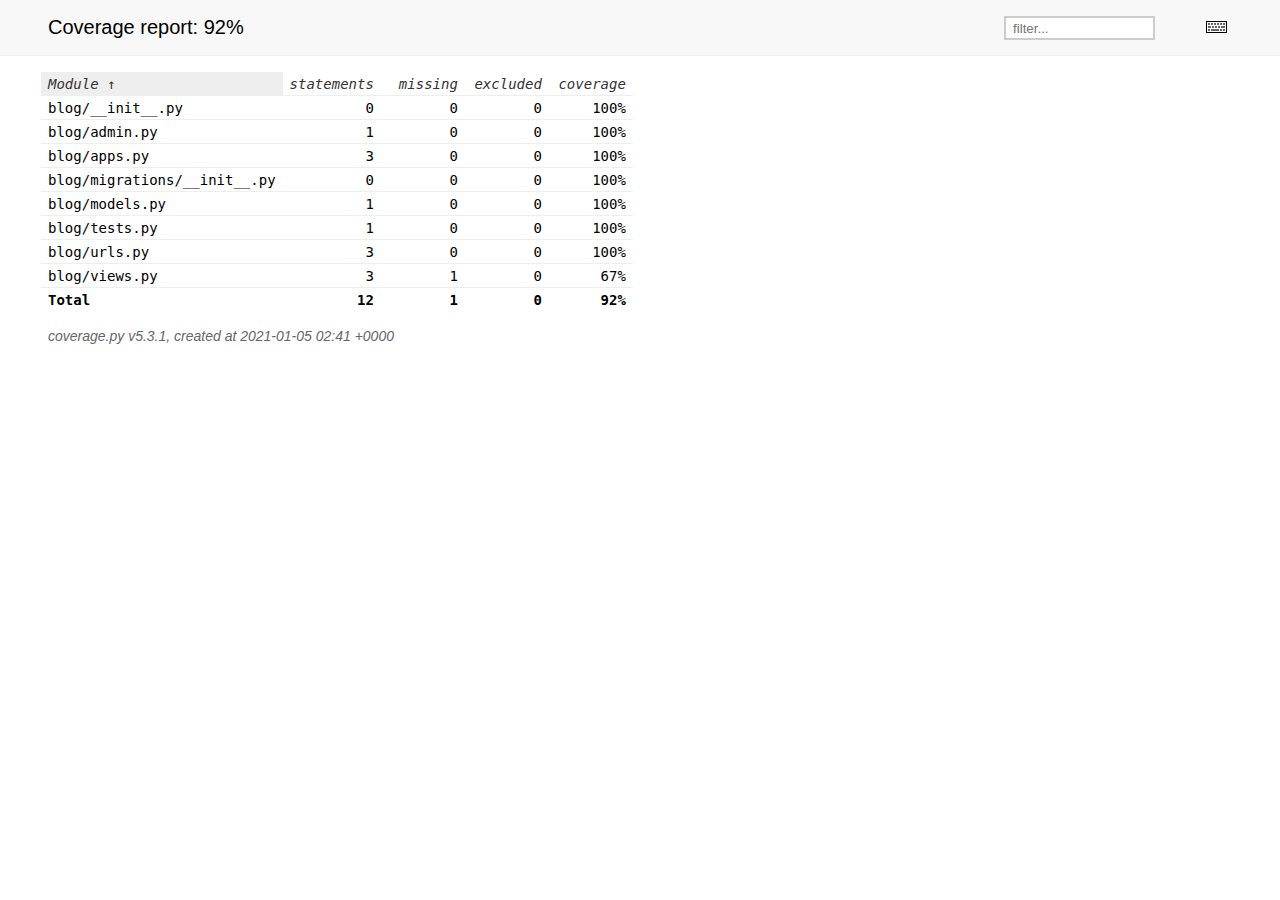
<file: htmlcov/index.html>
<!DOCTYPE html>
<html>
<head>
    <meta http-equiv="Content-Type" content="text/html; charset=utf-8">
    <title>Coverage report</title>
    <link rel="icon" sizes="32x32" href="favicon_32.png">
    <link rel="stylesheet" href="style.css" type="text/css">
    <script type="text/javascript" src="jquery.min.js"></script>
    <script type="text/javascript" src="jquery.ba-throttle-debounce.min.js"></script>
    <script type="text/javascript" src="jquery.tablesorter.min.js"></script>
    <script type="text/javascript" src="jquery.hotkeys.js"></script>
    <script type="text/javascript" src="coverage_html.js"></script>
    <script type="text/javascript">
        jQuery(document).ready(coverage.index_ready);
    </script>
</head>
<body class="indexfile">
<div id="header">
    <div class="content">
        <h1>Coverage report:
            <span class="pc_cov">92%</span>
        </h1>
        <img id="keyboard_icon" src="keybd_closed.png" alt="Show keyboard shortcuts" />
        <form id="filter_container">
            <input id="filter" type="text" value="" placeholder="filter..." />
        </form>
    </div>
</div>
<div class="help_panel">
    <img id="panel_icon" src="keybd_open.png" alt="Hide keyboard shortcuts" />
    <p class="legend">Hot-keys on this page</p>
    <div>
    <p class="keyhelp">
        <span class="key">n</span>
        <span class="key">s</span>
        <span class="key">m</span>
        <span class="key">x</span>
        <span class="key">c</span> &nbsp; change column sorting
    </p>
    </div>
</div>
<div id="index">
    <table class="index">
        <thead>
            <tr class="tablehead" title="Click to sort">
                <th class="name left headerSortDown shortkey_n">Module</th>
                <th class="shortkey_s">statements</th>
                <th class="shortkey_m">missing</th>
                <th class="shortkey_x">excluded</th>
                <th class="right shortkey_c">coverage</th>
            </tr>
        </thead>
        <tfoot>
            <tr class="total">
                <td class="name left">Total</td>
                <td>12</td>
                <td>1</td>
                <td>0</td>
                <td class="right" data-ratio="11 12">92%</td>
            </tr>
        </tfoot>
        <tbody>
            <tr class="file">
                <td class="name left"><a href="blog___init___py.html">blog/__init__.py</a></td>
                <td>0</td>
                <td>0</td>
                <td>0</td>
                <td class="right" data-ratio="0 0">100%</td>
            </tr>
            <tr class="file">
                <td class="name left"><a href="blog_admin_py.html">blog/admin.py</a></td>
                <td>1</td>
                <td>0</td>
                <td>0</td>
                <td class="right" data-ratio="1 1">100%</td>
            </tr>
            <tr class="file">
                <td class="name left"><a href="blog_apps_py.html">blog/apps.py</a></td>
                <td>3</td>
                <td>0</td>
                <td>0</td>
                <td class="right" data-ratio="3 3">100%</td>
            </tr>
            <tr class="file">
                <td class="name left"><a href="blog_migrations___init___py.html">blog/migrations/__init__.py</a></td>
                <td>0</td>
                <td>0</td>
                <td>0</td>
                <td class="right" data-ratio="0 0">100%</td>
            </tr>
            <tr class="file">
                <td class="name left"><a href="blog_models_py.html">blog/models.py</a></td>
                <td>1</td>
                <td>0</td>
                <td>0</td>
                <td class="right" data-ratio="1 1">100%</td>
            </tr>
            <tr class="file">
                <td class="name left"><a href="blog_tests_py.html">blog/tests.py</a></td>
                <td>1</td>
                <td>0</td>
                <td>0</td>
                <td class="right" data-ratio="1 1">100%</td>
            </tr>
            <tr class="file">
                <td class="name left"><a href="blog_urls_py.html">blog/urls.py</a></td>
                <td>3</td>
                <td>0</td>
                <td>0</td>
                <td class="right" data-ratio="3 3">100%</td>
            </tr>
            <tr class="file">
                <td class="name left"><a href="blog_views_py.html">blog/views.py</a></td>
                <td>3</td>
                <td>1</td>
                <td>0</td>
                <td class="right" data-ratio="2 3">67%</td>
            </tr>
        </tbody>
    </table>
    <p id="no_rows">
        No items found using the specified filter.
    </p>
</div>
<div id="footer">
    <div class="content">
        <p>
            <a class="nav" href="https://coverage.readthedocs.io">coverage.py v5.3.1</a>,
            created at 2021-01-05 02:41 +0000
        </p>
    </div>
</div>
</body>
</html>
</file>
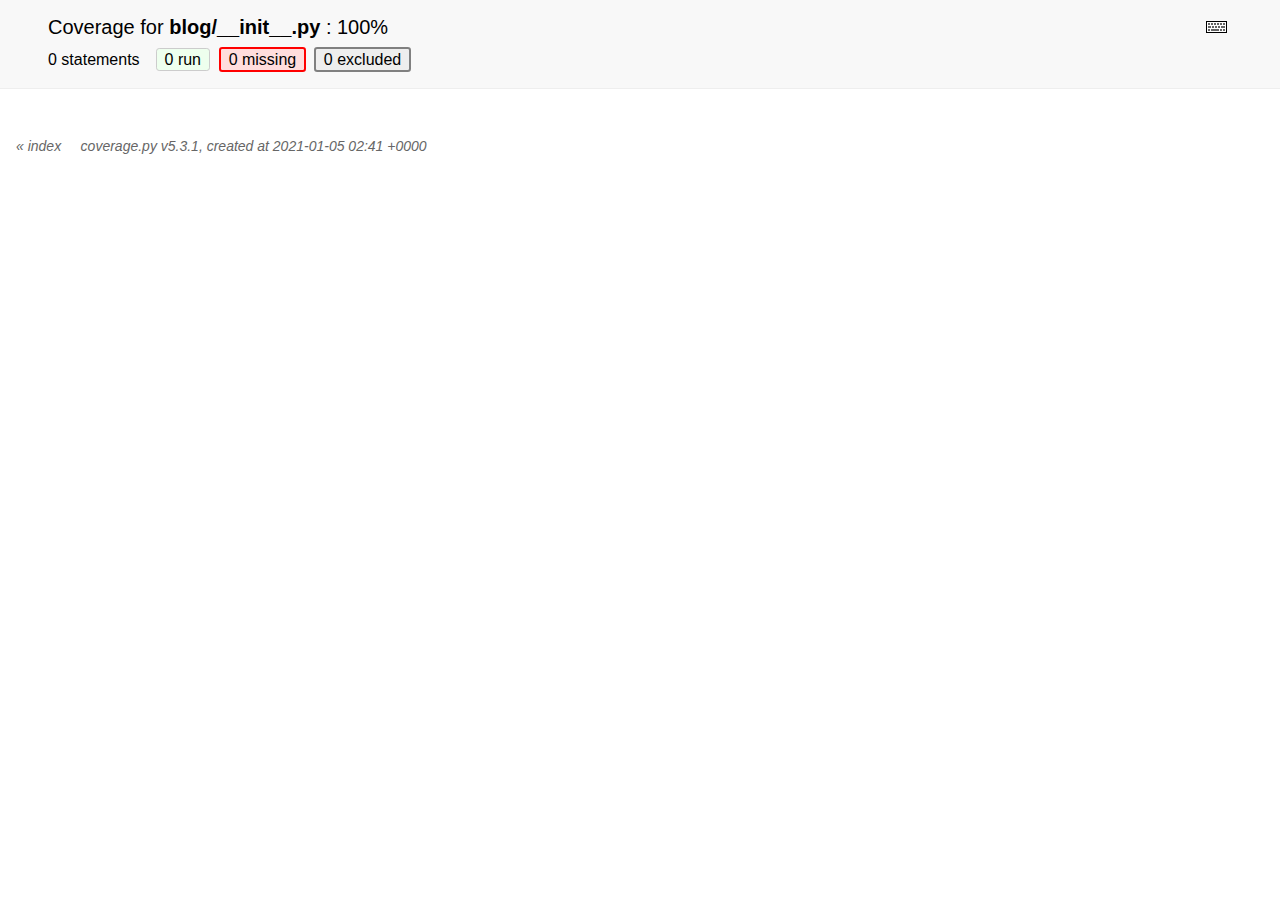
<file: htmlcov/blog___init___py.html>
<!DOCTYPE html>
<html>
<head>
    <meta http-equiv="Content-Type" content="text/html; charset=utf-8">
    <meta http-equiv="X-UA-Compatible" content="IE=emulateIE7" />
    <title>Coverage for blog/__init__.py: 100%</title>
    <link rel="icon" sizes="32x32" href="favicon_32.png">
    <link rel="stylesheet" href="style.css" type="text/css">
    <script type="text/javascript" src="jquery.min.js"></script>
    <script type="text/javascript" src="jquery.hotkeys.js"></script>
    <script type="text/javascript" src="jquery.isonscreen.js"></script>
    <script type="text/javascript" src="coverage_html.js"></script>
    <script type="text/javascript">
        jQuery(document).ready(coverage.pyfile_ready);
    </script>
</head>
<body class="pyfile">
<div id="header">
    <div class="content">
        <h1>Coverage for <b>blog/__init__.py</b> :
            <span class="pc_cov">100%</span>
        </h1>
        <img id="keyboard_icon" src="keybd_closed.png" alt="Show keyboard shortcuts" />
        <h2 class="stats">
            0 statements &nbsp;
            <button type="button" class="run shortkey_r button_toggle_run" title="Toggle lines run">0 run</button>
            <button type="button" class="mis show_mis shortkey_m button_toggle_mis" title="Toggle lines missing">0 missing</button>
            <button type="button" class="exc show_exc shortkey_x button_toggle_exc" title="Toggle lines excluded">0 excluded</button>
        </h2>
    </div>
</div>
<div class="help_panel">
    <img id="panel_icon" src="keybd_open.png" alt="Hide keyboard shortcuts" />
    <p class="legend">Hot-keys on this page</p>
    <div>
    <p class="keyhelp">
        <span class="key">r</span>
        <span class="key">m</span>
        <span class="key">x</span>
        <span class="key">p</span> &nbsp; toggle line displays
    </p>
    <p class="keyhelp">
        <span class="key">j</span>
        <span class="key">k</span> &nbsp; next/prev highlighted chunk
    </p>
    <p class="keyhelp">
        <span class="key">0</span> &nbsp; (zero) top of page
    </p>
    <p class="keyhelp">
        <span class="key">1</span> &nbsp; (one) first highlighted chunk
    </p>
    </div>
</div>
<div id="source">
</div>
<div id="footer">
    <div class="content">
        <p>
            <a class="nav" href="index.html">&#xab; index</a> &nbsp; &nbsp; <a class="nav" href="https://coverage.readthedocs.io">coverage.py v5.3.1</a>,
            created at 2021-01-05 02:41 +0000
        </p>
    </div>
</div>
</body>
</html>
</file>
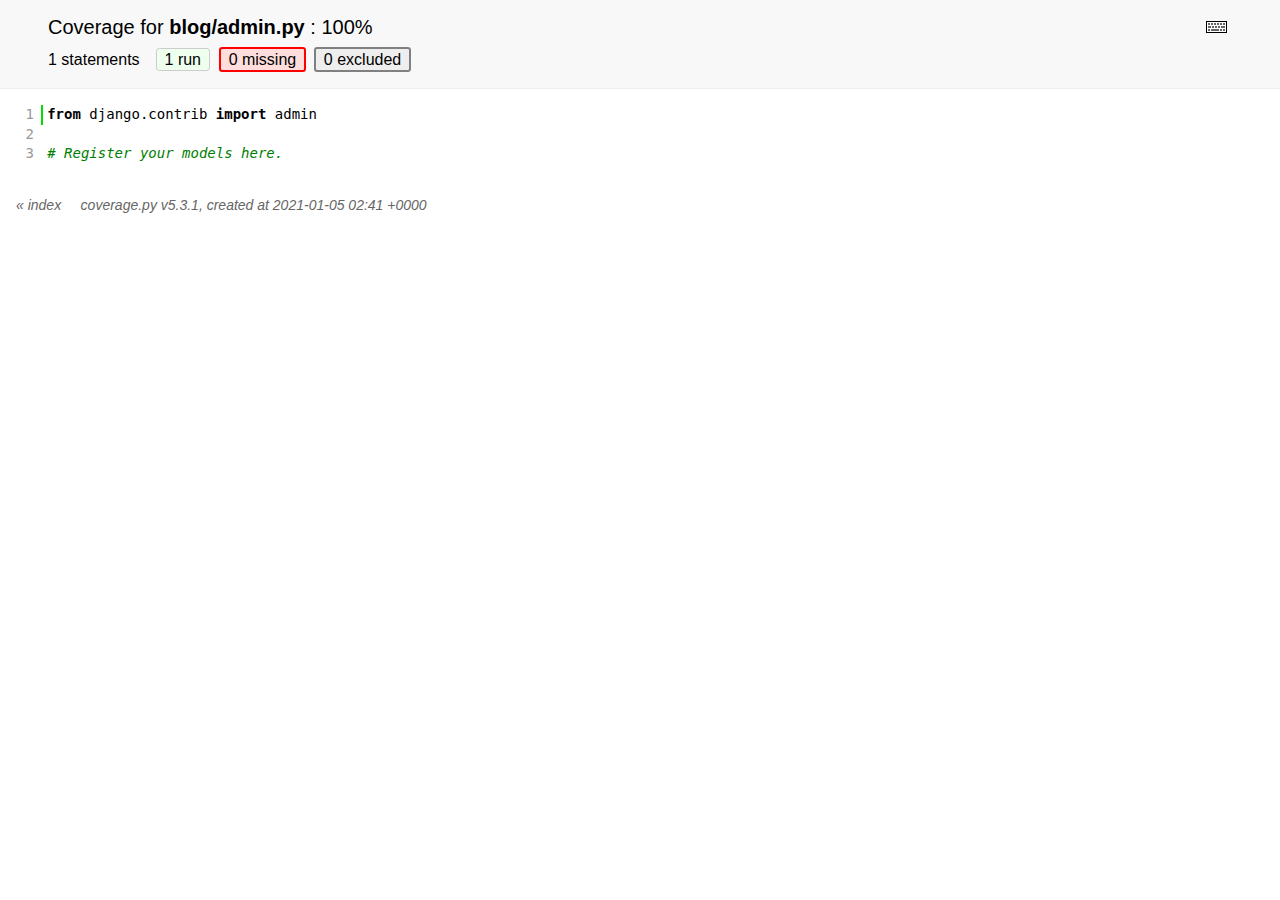
<file: htmlcov/blog_admin_py.html>
<!DOCTYPE html>
<html>
<head>
    <meta http-equiv="Content-Type" content="text/html; charset=utf-8">
    <meta http-equiv="X-UA-Compatible" content="IE=emulateIE7" />
    <title>Coverage for blog/admin.py: 100%</title>
    <link rel="icon" sizes="32x32" href="favicon_32.png">
    <link rel="stylesheet" href="style.css" type="text/css">
    <script type="text/javascript" src="jquery.min.js"></script>
    <script type="text/javascript" src="jquery.hotkeys.js"></script>
    <script type="text/javascript" src="jquery.isonscreen.js"></script>
    <script type="text/javascript" src="coverage_html.js"></script>
    <script type="text/javascript">
        jQuery(document).ready(coverage.pyfile_ready);
    </script>
</head>
<body class="pyfile">
<div id="header">
    <div class="content">
        <h1>Coverage for <b>blog/admin.py</b> :
            <span class="pc_cov">100%</span>
        </h1>
        <img id="keyboard_icon" src="keybd_closed.png" alt="Show keyboard shortcuts" />
        <h2 class="stats">
            1 statements &nbsp;
            <button type="button" class="run shortkey_r button_toggle_run" title="Toggle lines run">1 run</button>
            <button type="button" class="mis show_mis shortkey_m button_toggle_mis" title="Toggle lines missing">0 missing</button>
            <button type="button" class="exc show_exc shortkey_x button_toggle_exc" title="Toggle lines excluded">0 excluded</button>
        </h2>
    </div>
</div>
<div class="help_panel">
    <img id="panel_icon" src="keybd_open.png" alt="Hide keyboard shortcuts" />
    <p class="legend">Hot-keys on this page</p>
    <div>
    <p class="keyhelp">
        <span class="key">r</span>
        <span class="key">m</span>
        <span class="key">x</span>
        <span class="key">p</span> &nbsp; toggle line displays
    </p>
    <p class="keyhelp">
        <span class="key">j</span>
        <span class="key">k</span> &nbsp; next/prev highlighted chunk
    </p>
    <p class="keyhelp">
        <span class="key">0</span> &nbsp; (zero) top of page
    </p>
    <p class="keyhelp">
        <span class="key">1</span> &nbsp; (one) first highlighted chunk
    </p>
    </div>
</div>
<div id="source">
    <p id="t1" class="run"><span class="n"><a href="#t1">1</a></span><span class="t"><span class="key">from</span> <span class="nam">django</span><span class="op">.</span><span class="nam">contrib</span> <span class="key">import</span> <span class="nam">admin</span>&nbsp;</span><span class="r"></span></p>
    <p id="t2" class="pln"><span class="n"><a href="#t2">2</a></span><span class="t">&nbsp;</span><span class="r"></span></p>
    <p id="t3" class="pln"><span class="n"><a href="#t3">3</a></span><span class="t"><span class="com"># Register your models here.</span>&nbsp;</span><span class="r"></span></p>
</div>
<div id="footer">
    <div class="content">
        <p>
            <a class="nav" href="index.html">&#xab; index</a> &nbsp; &nbsp; <a class="nav" href="https://coverage.readthedocs.io">coverage.py v5.3.1</a>,
            created at 2021-01-05 02:41 +0000
        </p>
    </div>
</div>
</body>
</html>
</file>
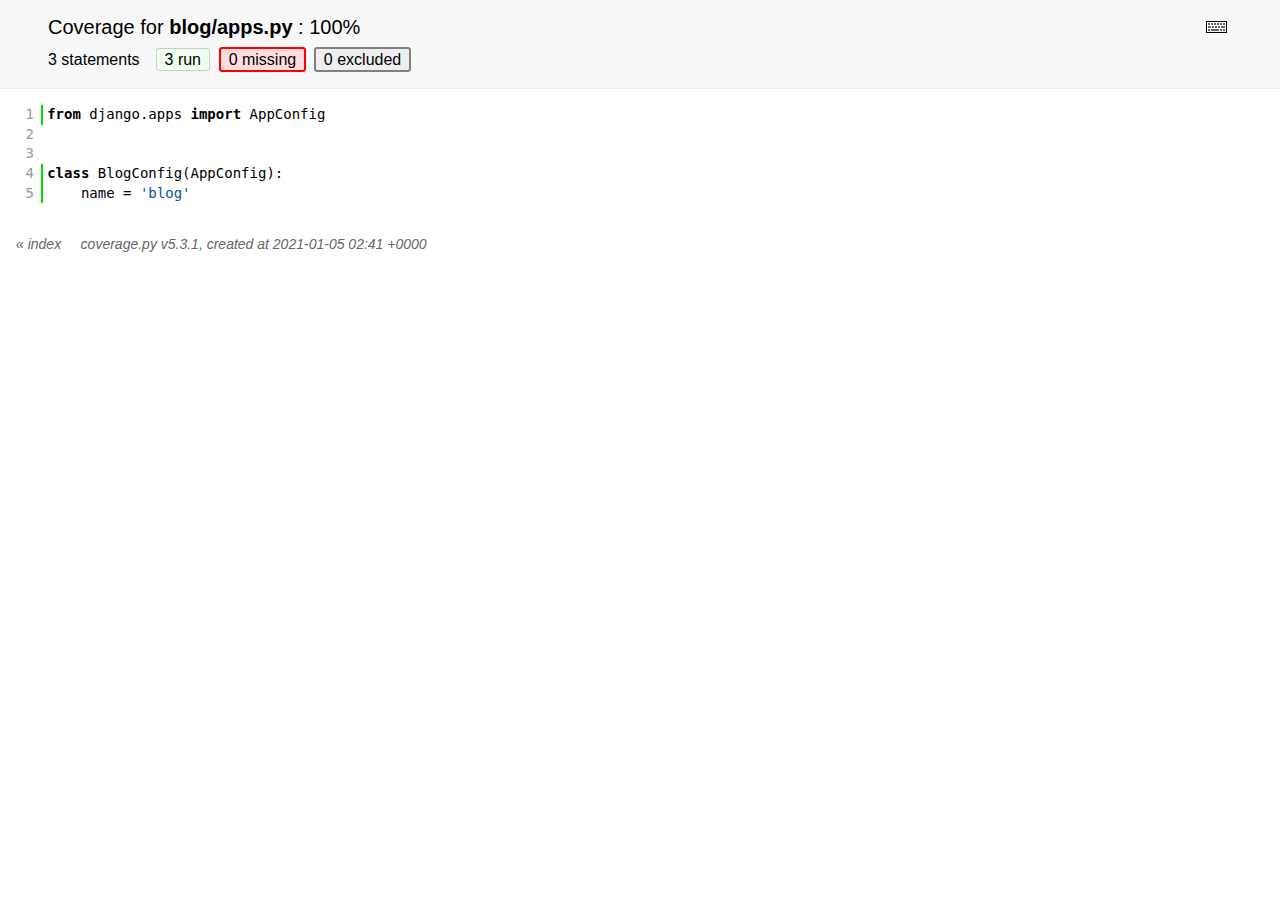
<file: htmlcov/blog_apps_py.html>
<!DOCTYPE html>
<html>
<head>
    <meta http-equiv="Content-Type" content="text/html; charset=utf-8">
    <meta http-equiv="X-UA-Compatible" content="IE=emulateIE7" />
    <title>Coverage for blog/apps.py: 100%</title>
    <link rel="icon" sizes="32x32" href="favicon_32.png">
    <link rel="stylesheet" href="style.css" type="text/css">
    <script type="text/javascript" src="jquery.min.js"></script>
    <script type="text/javascript" src="jquery.hotkeys.js"></script>
    <script type="text/javascript" src="jquery.isonscreen.js"></script>
    <script type="text/javascript" src="coverage_html.js"></script>
    <script type="text/javascript">
        jQuery(document).ready(coverage.pyfile_ready);
    </script>
</head>
<body class="pyfile">
<div id="header">
    <div class="content">
        <h1>Coverage for <b>blog/apps.py</b> :
            <span class="pc_cov">100%</span>
        </h1>
        <img id="keyboard_icon" src="keybd_closed.png" alt="Show keyboard shortcuts" />
        <h2 class="stats">
            3 statements &nbsp;
            <button type="button" class="run shortkey_r button_toggle_run" title="Toggle lines run">3 run</button>
            <button type="button" class="mis show_mis shortkey_m button_toggle_mis" title="Toggle lines missing">0 missing</button>
            <button type="button" class="exc show_exc shortkey_x button_toggle_exc" title="Toggle lines excluded">0 excluded</button>
        </h2>
    </div>
</div>
<div class="help_panel">
    <img id="panel_icon" src="keybd_open.png" alt="Hide keyboard shortcuts" />
    <p class="legend">Hot-keys on this page</p>
    <div>
    <p class="keyhelp">
        <span class="key">r</span>
        <span class="key">m</span>
        <span class="key">x</span>
        <span class="key">p</span> &nbsp; toggle line displays
    </p>
    <p class="keyhelp">
        <span class="key">j</span>
        <span class="key">k</span> &nbsp; next/prev highlighted chunk
    </p>
    <p class="keyhelp">
        <span class="key">0</span> &nbsp; (zero) top of page
    </p>
    <p class="keyhelp">
        <span class="key">1</span> &nbsp; (one) first highlighted chunk
    </p>
    </div>
</div>
<div id="source">
    <p id="t1" class="run"><span class="n"><a href="#t1">1</a></span><span class="t"><span class="key">from</span> <span class="nam">django</span><span class="op">.</span><span class="nam">apps</span> <span class="key">import</span> <span class="nam">AppConfig</span>&nbsp;</span><span class="r"></span></p>
    <p id="t2" class="pln"><span class="n"><a href="#t2">2</a></span><span class="t">&nbsp;</span><span class="r"></span></p>
    <p id="t3" class="pln"><span class="n"><a href="#t3">3</a></span><span class="t">&nbsp;</span><span class="r"></span></p>
    <p id="t4" class="run"><span class="n"><a href="#t4">4</a></span><span class="t"><span class="key">class</span> <span class="nam">BlogConfig</span><span class="op">(</span><span class="nam">AppConfig</span><span class="op">)</span><span class="op">:</span>&nbsp;</span><span class="r"></span></p>
    <p id="t5" class="run"><span class="n"><a href="#t5">5</a></span><span class="t">    <span class="nam">name</span> <span class="op">=</span> <span class="str">'blog'</span>&nbsp;</span><span class="r"></span></p>
</div>
<div id="footer">
    <div class="content">
        <p>
            <a class="nav" href="index.html">&#xab; index</a> &nbsp; &nbsp; <a class="nav" href="https://coverage.readthedocs.io">coverage.py v5.3.1</a>,
            created at 2021-01-05 02:41 +0000
        </p>
    </div>
</div>
</body>
</html>
</file>
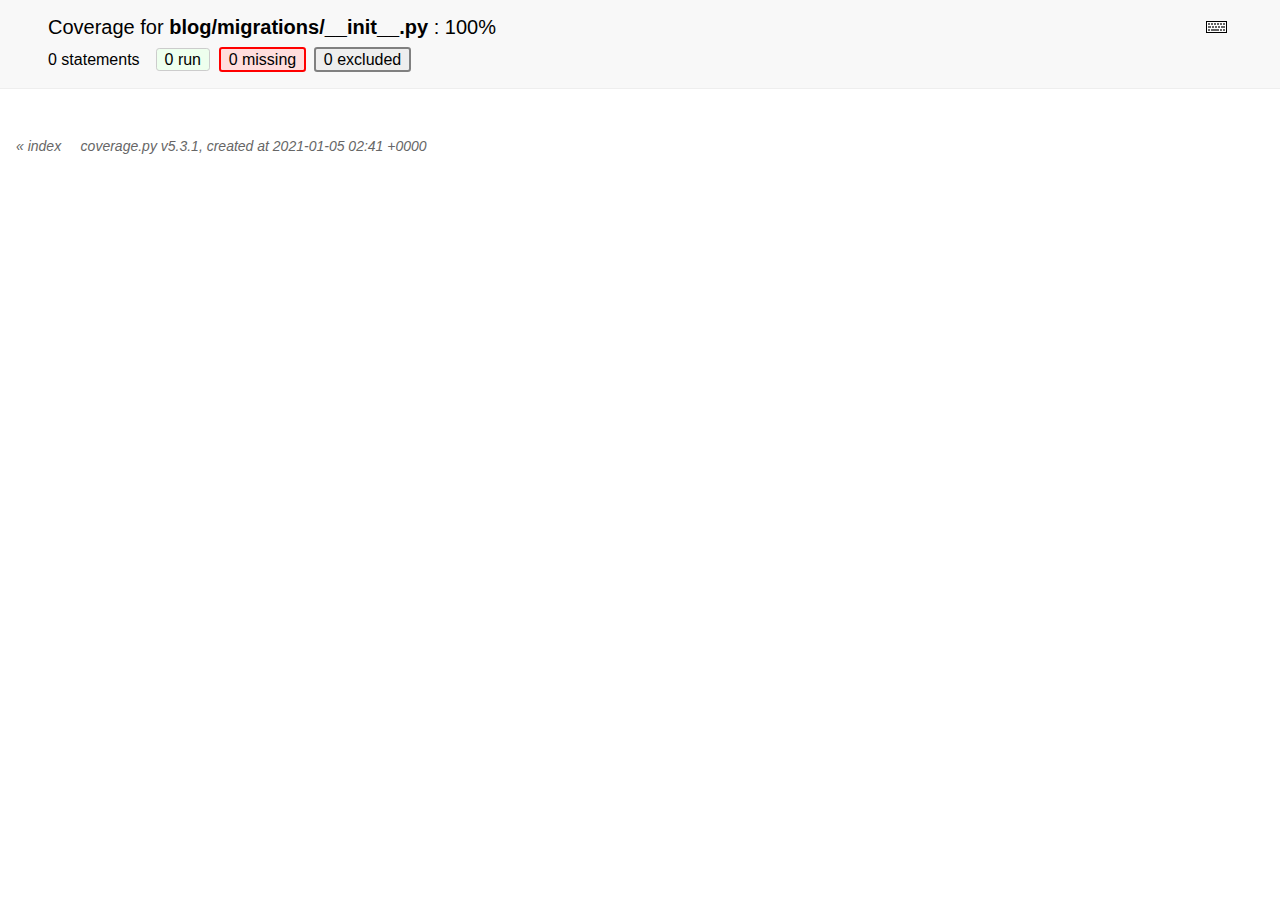
<file: htmlcov/blog_migrations___init___py.html>
<!DOCTYPE html>
<html>
<head>
    <meta http-equiv="Content-Type" content="text/html; charset=utf-8">
    <meta http-equiv="X-UA-Compatible" content="IE=emulateIE7" />
    <title>Coverage for blog/migrations/__init__.py: 100%</title>
    <link rel="icon" sizes="32x32" href="favicon_32.png">
    <link rel="stylesheet" href="style.css" type="text/css">
    <script type="text/javascript" src="jquery.min.js"></script>
    <script type="text/javascript" src="jquery.hotkeys.js"></script>
    <script type="text/javascript" src="jquery.isonscreen.js"></script>
    <script type="text/javascript" src="coverage_html.js"></script>
    <script type="text/javascript">
        jQuery(document).ready(coverage.pyfile_ready);
    </script>
</head>
<body class="pyfile">
<div id="header">
    <div class="content">
        <h1>Coverage for <b>blog/migrations/__init__.py</b> :
            <span class="pc_cov">100%</span>
        </h1>
        <img id="keyboard_icon" src="keybd_closed.png" alt="Show keyboard shortcuts" />
        <h2 class="stats">
            0 statements &nbsp;
            <button type="button" class="run shortkey_r button_toggle_run" title="Toggle lines run">0 run</button>
            <button type="button" class="mis show_mis shortkey_m button_toggle_mis" title="Toggle lines missing">0 missing</button>
            <button type="button" class="exc show_exc shortkey_x button_toggle_exc" title="Toggle lines excluded">0 excluded</button>
        </h2>
    </div>
</div>
<div class="help_panel">
    <img id="panel_icon" src="keybd_open.png" alt="Hide keyboard shortcuts" />
    <p class="legend">Hot-keys on this page</p>
    <div>
    <p class="keyhelp">
        <span class="key">r</span>
        <span class="key">m</span>
        <span class="key">x</span>
        <span class="key">p</span> &nbsp; toggle line displays
    </p>
    <p class="keyhelp">
        <span class="key">j</span>
        <span class="key">k</span> &nbsp; next/prev highlighted chunk
    </p>
    <p class="keyhelp">
        <span class="key">0</span> &nbsp; (zero) top of page
    </p>
    <p class="keyhelp">
        <span class="key">1</span> &nbsp; (one) first highlighted chunk
    </p>
    </div>
</div>
<div id="source">
</div>
<div id="footer">
    <div class="content">
        <p>
            <a class="nav" href="index.html">&#xab; index</a> &nbsp; &nbsp; <a class="nav" href="https://coverage.readthedocs.io">coverage.py v5.3.1</a>,
            created at 2021-01-05 02:41 +0000
        </p>
    </div>
</div>
</body>
</html>
</file>
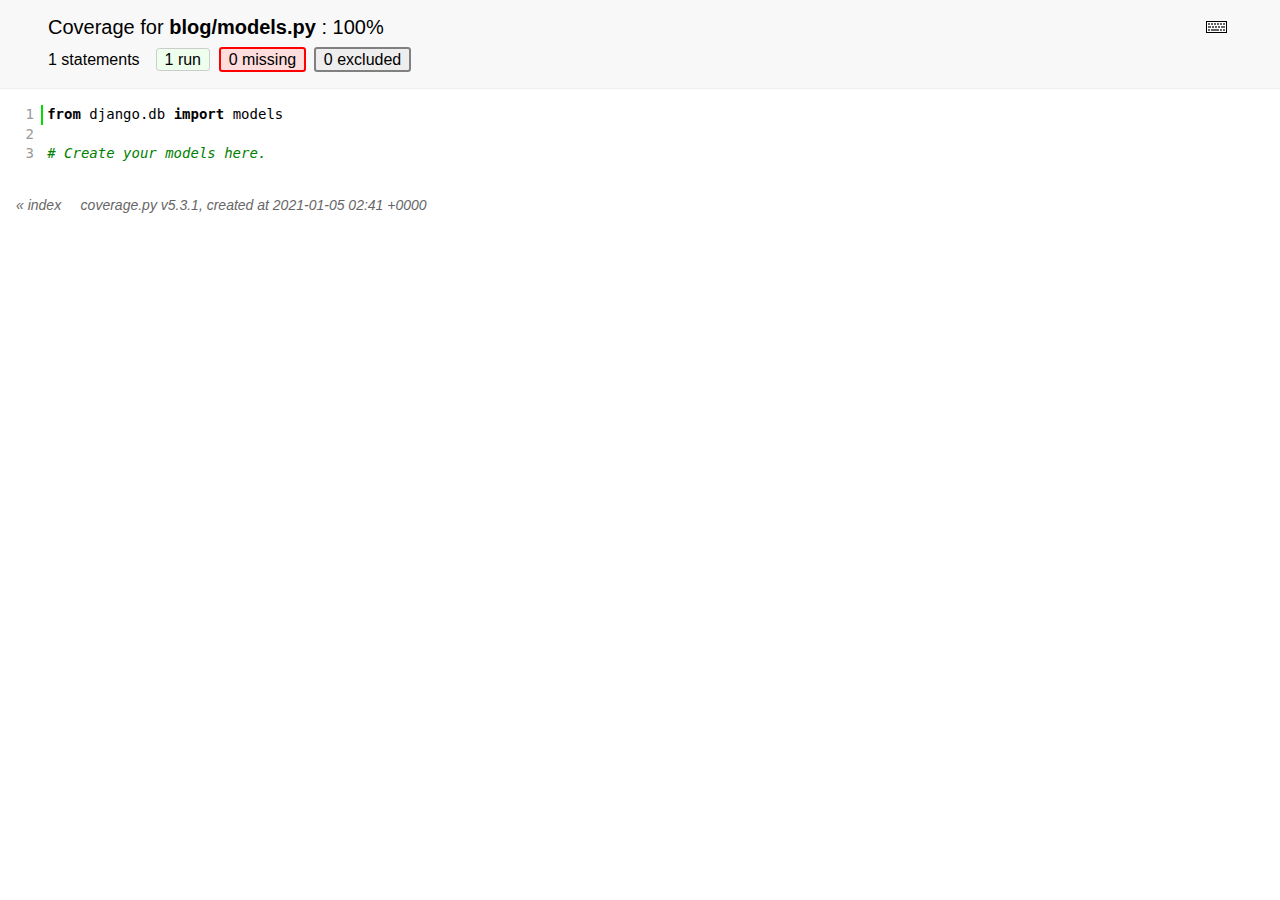
<file: htmlcov/blog_models_py.html>
<!DOCTYPE html>
<html>
<head>
    <meta http-equiv="Content-Type" content="text/html; charset=utf-8">
    <meta http-equiv="X-UA-Compatible" content="IE=emulateIE7" />
    <title>Coverage for blog/models.py: 100%</title>
    <link rel="icon" sizes="32x32" href="favicon_32.png">
    <link rel="stylesheet" href="style.css" type="text/css">
    <script type="text/javascript" src="jquery.min.js"></script>
    <script type="text/javascript" src="jquery.hotkeys.js"></script>
    <script type="text/javascript" src="jquery.isonscreen.js"></script>
    <script type="text/javascript" src="coverage_html.js"></script>
    <script type="text/javascript">
        jQuery(document).ready(coverage.pyfile_ready);
    </script>
</head>
<body class="pyfile">
<div id="header">
    <div class="content">
        <h1>Coverage for <b>blog/models.py</b> :
            <span class="pc_cov">100%</span>
        </h1>
        <img id="keyboard_icon" src="keybd_closed.png" alt="Show keyboard shortcuts" />
        <h2 class="stats">
            1 statements &nbsp;
            <button type="button" class="run shortkey_r button_toggle_run" title="Toggle lines run">1 run</button>
            <button type="button" class="mis show_mis shortkey_m button_toggle_mis" title="Toggle lines missing">0 missing</button>
            <button type="button" class="exc show_exc shortkey_x button_toggle_exc" title="Toggle lines excluded">0 excluded</button>
        </h2>
    </div>
</div>
<div class="help_panel">
    <img id="panel_icon" src="keybd_open.png" alt="Hide keyboard shortcuts" />
    <p class="legend">Hot-keys on this page</p>
    <div>
    <p class="keyhelp">
        <span class="key">r</span>
        <span class="key">m</span>
        <span class="key">x</span>
        <span class="key">p</span> &nbsp; toggle line displays
    </p>
    <p class="keyhelp">
        <span class="key">j</span>
        <span class="key">k</span> &nbsp; next/prev highlighted chunk
    </p>
    <p class="keyhelp">
        <span class="key">0</span> &nbsp; (zero) top of page
    </p>
    <p class="keyhelp">
        <span class="key">1</span> &nbsp; (one) first highlighted chunk
    </p>
    </div>
</div>
<div id="source">
    <p id="t1" class="run"><span class="n"><a href="#t1">1</a></span><span class="t"><span class="key">from</span> <span class="nam">django</span><span class="op">.</span><span class="nam">db</span> <span class="key">import</span> <span class="nam">models</span>&nbsp;</span><span class="r"></span></p>
    <p id="t2" class="pln"><span class="n"><a href="#t2">2</a></span><span class="t">&nbsp;</span><span class="r"></span></p>
    <p id="t3" class="pln"><span class="n"><a href="#t3">3</a></span><span class="t"><span class="com"># Create your models here.</span>&nbsp;</span><span class="r"></span></p>
</div>
<div id="footer">
    <div class="content">
        <p>
            <a class="nav" href="index.html">&#xab; index</a> &nbsp; &nbsp; <a class="nav" href="https://coverage.readthedocs.io">coverage.py v5.3.1</a>,
            created at 2021-01-05 02:41 +0000
        </p>
    </div>
</div>
</body>
</html>
</file>
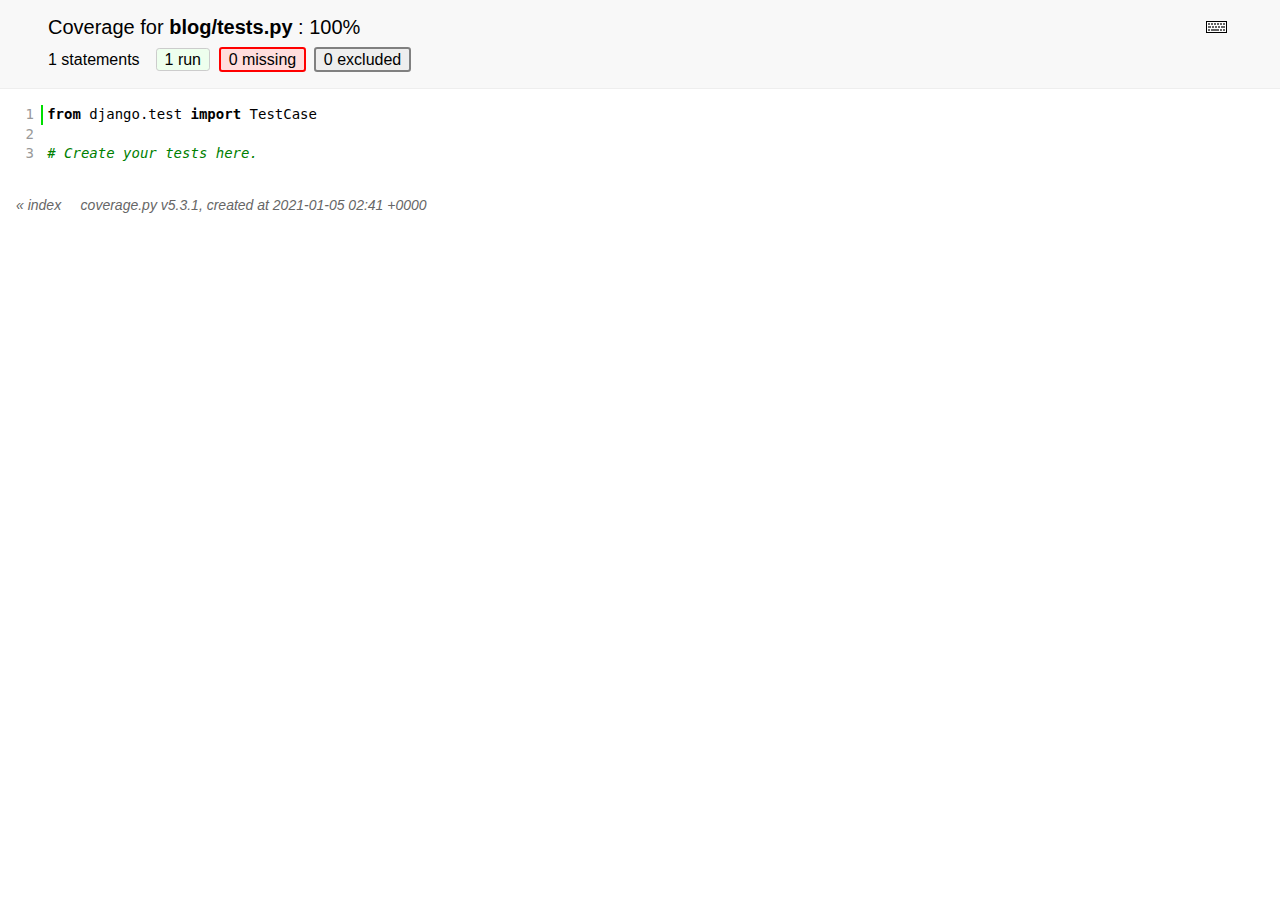
<file: htmlcov/blog_tests_py.html>
<!DOCTYPE html>
<html>
<head>
    <meta http-equiv="Content-Type" content="text/html; charset=utf-8">
    <meta http-equiv="X-UA-Compatible" content="IE=emulateIE7" />
    <title>Coverage for blog/tests.py: 100%</title>
    <link rel="icon" sizes="32x32" href="favicon_32.png">
    <link rel="stylesheet" href="style.css" type="text/css">
    <script type="text/javascript" src="jquery.min.js"></script>
    <script type="text/javascript" src="jquery.hotkeys.js"></script>
    <script type="text/javascript" src="jquery.isonscreen.js"></script>
    <script type="text/javascript" src="coverage_html.js"></script>
    <script type="text/javascript">
        jQuery(document).ready(coverage.pyfile_ready);
    </script>
</head>
<body class="pyfile">
<div id="header">
    <div class="content">
        <h1>Coverage for <b>blog/tests.py</b> :
            <span class="pc_cov">100%</span>
        </h1>
        <img id="keyboard_icon" src="keybd_closed.png" alt="Show keyboard shortcuts" />
        <h2 class="stats">
            1 statements &nbsp;
            <button type="button" class="run shortkey_r button_toggle_run" title="Toggle lines run">1 run</button>
            <button type="button" class="mis show_mis shortkey_m button_toggle_mis" title="Toggle lines missing">0 missing</button>
            <button type="button" class="exc show_exc shortkey_x button_toggle_exc" title="Toggle lines excluded">0 excluded</button>
        </h2>
    </div>
</div>
<div class="help_panel">
    <img id="panel_icon" src="keybd_open.png" alt="Hide keyboard shortcuts" />
    <p class="legend">Hot-keys on this page</p>
    <div>
    <p class="keyhelp">
        <span class="key">r</span>
        <span class="key">m</span>
        <span class="key">x</span>
        <span class="key">p</span> &nbsp; toggle line displays
    </p>
    <p class="keyhelp">
        <span class="key">j</span>
        <span class="key">k</span> &nbsp; next/prev highlighted chunk
    </p>
    <p class="keyhelp">
        <span class="key">0</span> &nbsp; (zero) top of page
    </p>
    <p class="keyhelp">
        <span class="key">1</span> &nbsp; (one) first highlighted chunk
    </p>
    </div>
</div>
<div id="source">
    <p id="t1" class="run"><span class="n"><a href="#t1">1</a></span><span class="t"><span class="key">from</span> <span class="nam">django</span><span class="op">.</span><span class="nam">test</span> <span class="key">import</span> <span class="nam">TestCase</span>&nbsp;</span><span class="r"></span></p>
    <p id="t2" class="pln"><span class="n"><a href="#t2">2</a></span><span class="t">&nbsp;</span><span class="r"></span></p>
    <p id="t3" class="pln"><span class="n"><a href="#t3">3</a></span><span class="t"><span class="com"># Create your tests here.</span>&nbsp;</span><span class="r"></span></p>
</div>
<div id="footer">
    <div class="content">
        <p>
            <a class="nav" href="index.html">&#xab; index</a> &nbsp; &nbsp; <a class="nav" href="https://coverage.readthedocs.io">coverage.py v5.3.1</a>,
            created at 2021-01-05 02:41 +0000
        </p>
    </div>
</div>
</body>
</html>
</file>
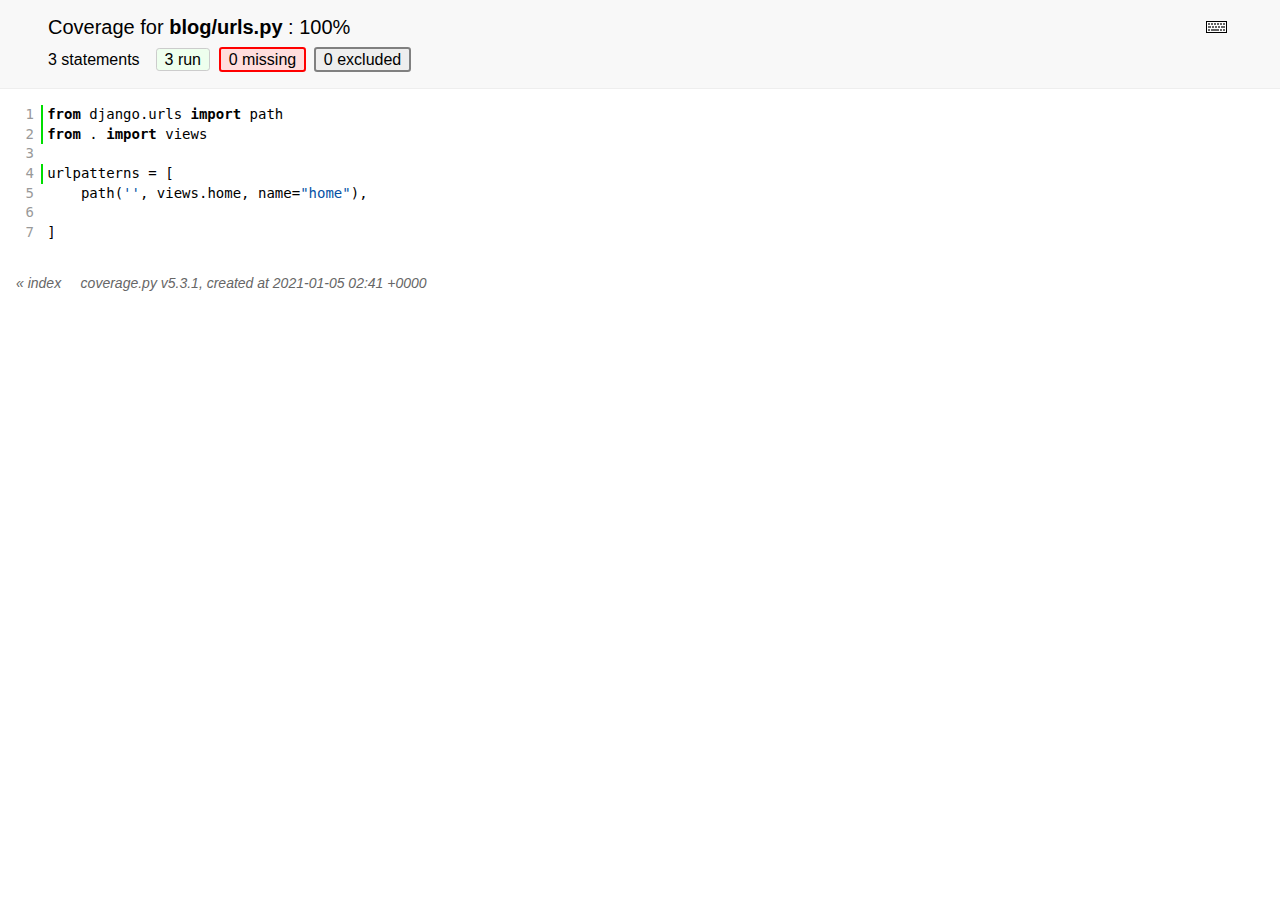
<file: htmlcov/blog_urls_py.html>
<!DOCTYPE html>
<html>
<head>
    <meta http-equiv="Content-Type" content="text/html; charset=utf-8">
    <meta http-equiv="X-UA-Compatible" content="IE=emulateIE7" />
    <title>Coverage for blog/urls.py: 100%</title>
    <link rel="icon" sizes="32x32" href="favicon_32.png">
    <link rel="stylesheet" href="style.css" type="text/css">
    <script type="text/javascript" src="jquery.min.js"></script>
    <script type="text/javascript" src="jquery.hotkeys.js"></script>
    <script type="text/javascript" src="jquery.isonscreen.js"></script>
    <script type="text/javascript" src="coverage_html.js"></script>
    <script type="text/javascript">
        jQuery(document).ready(coverage.pyfile_ready);
    </script>
</head>
<body class="pyfile">
<div id="header">
    <div class="content">
        <h1>Coverage for <b>blog/urls.py</b> :
            <span class="pc_cov">100%</span>
        </h1>
        <img id="keyboard_icon" src="keybd_closed.png" alt="Show keyboard shortcuts" />
        <h2 class="stats">
            3 statements &nbsp;
            <button type="button" class="run shortkey_r button_toggle_run" title="Toggle lines run">3 run</button>
            <button type="button" class="mis show_mis shortkey_m button_toggle_mis" title="Toggle lines missing">0 missing</button>
            <button type="button" class="exc show_exc shortkey_x button_toggle_exc" title="Toggle lines excluded">0 excluded</button>
        </h2>
    </div>
</div>
<div class="help_panel">
    <img id="panel_icon" src="keybd_open.png" alt="Hide keyboard shortcuts" />
    <p class="legend">Hot-keys on this page</p>
    <div>
    <p class="keyhelp">
        <span class="key">r</span>
        <span class="key">m</span>
        <span class="key">x</span>
        <span class="key">p</span> &nbsp; toggle line displays
    </p>
    <p class="keyhelp">
        <span class="key">j</span>
        <span class="key">k</span> &nbsp; next/prev highlighted chunk
    </p>
    <p class="keyhelp">
        <span class="key">0</span> &nbsp; (zero) top of page
    </p>
    <p class="keyhelp">
        <span class="key">1</span> &nbsp; (one) first highlighted chunk
    </p>
    </div>
</div>
<div id="source">
    <p id="t1" class="run"><span class="n"><a href="#t1">1</a></span><span class="t"><span class="key">from</span> <span class="nam">django</span><span class="op">.</span><span class="nam">urls</span> <span class="key">import</span> <span class="nam">path</span>&nbsp;</span><span class="r"></span></p>
    <p id="t2" class="run"><span class="n"><a href="#t2">2</a></span><span class="t"><span class="key">from</span> <span class="op">.</span> <span class="key">import</span> <span class="nam">views</span>&nbsp;</span><span class="r"></span></p>
    <p id="t3" class="pln"><span class="n"><a href="#t3">3</a></span><span class="t">&nbsp;</span><span class="r"></span></p>
    <p id="t4" class="run"><span class="n"><a href="#t4">4</a></span><span class="t"><span class="nam">urlpatterns</span> <span class="op">=</span> <span class="op">[</span>&nbsp;</span><span class="r"></span></p>
    <p id="t5" class="pln"><span class="n"><a href="#t5">5</a></span><span class="t">    <span class="nam">path</span><span class="op">(</span><span class="str">''</span><span class="op">,</span> <span class="nam">views</span><span class="op">.</span><span class="nam">home</span><span class="op">,</span> <span class="nam">name</span><span class="op">=</span><span class="str">"home"</span><span class="op">)</span><span class="op">,</span>&nbsp;</span><span class="r"></span></p>
    <p id="t6" class="pln"><span class="n"><a href="#t6">6</a></span><span class="t">&nbsp;</span><span class="r"></span></p>
    <p id="t7" class="pln"><span class="n"><a href="#t7">7</a></span><span class="t"><span class="op">]</span>&nbsp;</span><span class="r"></span></p>
</div>
<div id="footer">
    <div class="content">
        <p>
            <a class="nav" href="index.html">&#xab; index</a> &nbsp; &nbsp; <a class="nav" href="https://coverage.readthedocs.io">coverage.py v5.3.1</a>,
            created at 2021-01-05 02:41 +0000
        </p>
    </div>
</div>
</body>
</html>
</file>
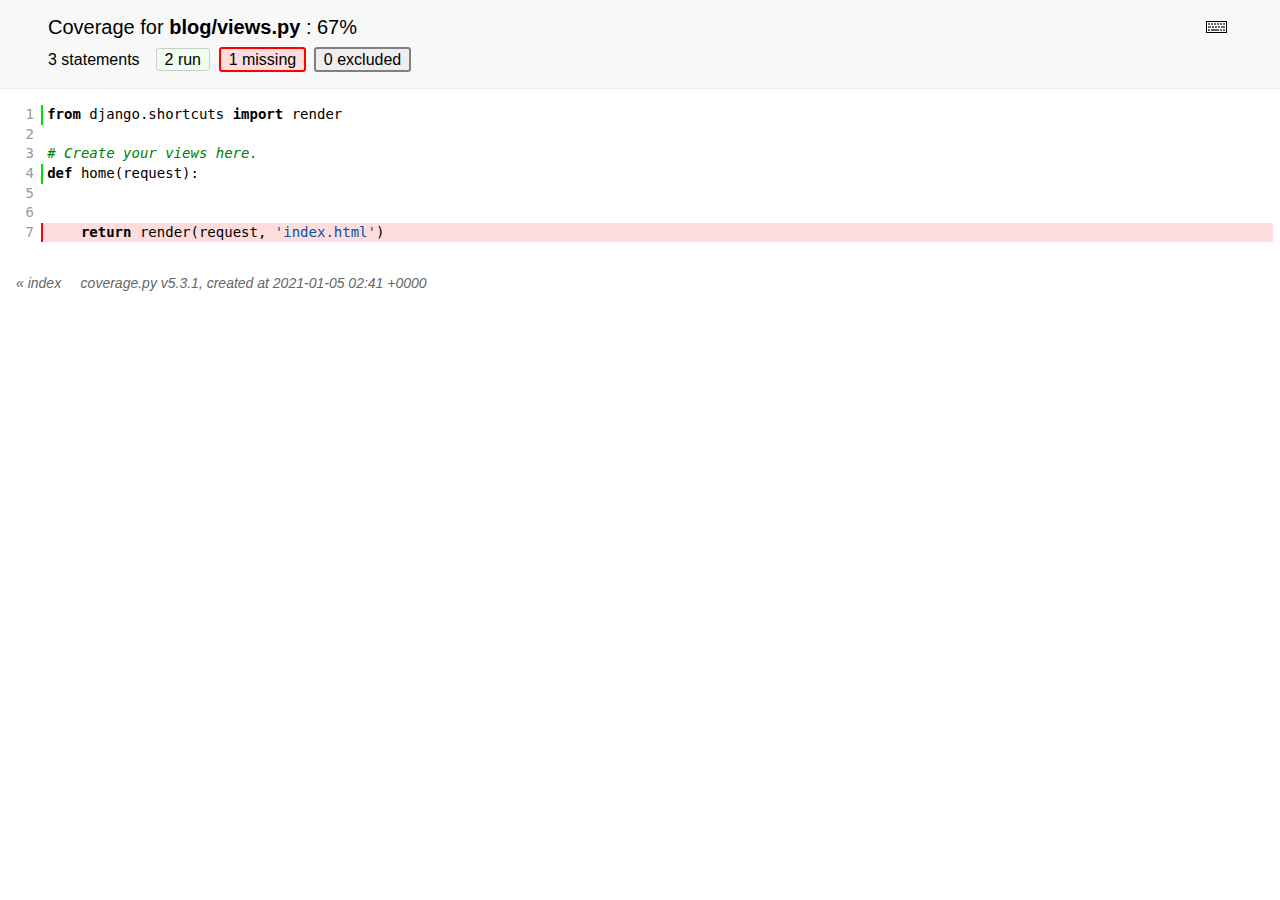
<file: htmlcov/blog_views_py.html>
<!DOCTYPE html>
<html>
<head>
    <meta http-equiv="Content-Type" content="text/html; charset=utf-8">
    <meta http-equiv="X-UA-Compatible" content="IE=emulateIE7" />
    <title>Coverage for blog/views.py: 67%</title>
    <link rel="icon" sizes="32x32" href="favicon_32.png">
    <link rel="stylesheet" href="style.css" type="text/css">
    <script type="text/javascript" src="jquery.min.js"></script>
    <script type="text/javascript" src="jquery.hotkeys.js"></script>
    <script type="text/javascript" src="jquery.isonscreen.js"></script>
    <script type="text/javascript" src="coverage_html.js"></script>
    <script type="text/javascript">
        jQuery(document).ready(coverage.pyfile_ready);
    </script>
</head>
<body class="pyfile">
<div id="header">
    <div class="content">
        <h1>Coverage for <b>blog/views.py</b> :
            <span class="pc_cov">67%</span>
        </h1>
        <img id="keyboard_icon" src="keybd_closed.png" alt="Show keyboard shortcuts" />
        <h2 class="stats">
            3 statements &nbsp;
            <button type="button" class="run shortkey_r button_toggle_run" title="Toggle lines run">2 run</button>
            <button type="button" class="mis show_mis shortkey_m button_toggle_mis" title="Toggle lines missing">1 missing</button>
            <button type="button" class="exc show_exc shortkey_x button_toggle_exc" title="Toggle lines excluded">0 excluded</button>
        </h2>
    </div>
</div>
<div class="help_panel">
    <img id="panel_icon" src="keybd_open.png" alt="Hide keyboard shortcuts" />
    <p class="legend">Hot-keys on this page</p>
    <div>
    <p class="keyhelp">
        <span class="key">r</span>
        <span class="key">m</span>
        <span class="key">x</span>
        <span class="key">p</span> &nbsp; toggle line displays
    </p>
    <p class="keyhelp">
        <span class="key">j</span>
        <span class="key">k</span> &nbsp; next/prev highlighted chunk
    </p>
    <p class="keyhelp">
        <span class="key">0</span> &nbsp; (zero) top of page
    </p>
    <p class="keyhelp">
        <span class="key">1</span> &nbsp; (one) first highlighted chunk
    </p>
    </div>
</div>
<div id="source">
    <p id="t1" class="run"><span class="n"><a href="#t1">1</a></span><span class="t"><span class="key">from</span> <span class="nam">django</span><span class="op">.</span><span class="nam">shortcuts</span> <span class="key">import</span> <span class="nam">render</span>&nbsp;</span><span class="r"></span></p>
    <p id="t2" class="pln"><span class="n"><a href="#t2">2</a></span><span class="t">&nbsp;</span><span class="r"></span></p>
    <p id="t3" class="pln"><span class="n"><a href="#t3">3</a></span><span class="t"><span class="com"># Create your views here.</span>&nbsp;</span><span class="r"></span></p>
    <p id="t4" class="run"><span class="n"><a href="#t4">4</a></span><span class="t"><span class="key">def</span> <span class="nam">home</span><span class="op">(</span><span class="nam">request</span><span class="op">)</span><span class="op">:</span>&nbsp;</span><span class="r"></span></p>
    <p id="t5" class="pln"><span class="n"><a href="#t5">5</a></span><span class="t">&nbsp;</span><span class="r"></span></p>
    <p id="t6" class="pln"><span class="n"><a href="#t6">6</a></span><span class="t">&nbsp;</span><span class="r"></span></p>
    <p id="t7" class="mis show_mis"><span class="n"><a href="#t7">7</a></span><span class="t">    <span class="key">return</span> <span class="nam">render</span><span class="op">(</span><span class="nam">request</span><span class="op">,</span> <span class="str">'index.html'</span><span class="op">)</span>&nbsp;</span><span class="r"></span></p>
</div>
<div id="footer">
    <div class="content">
        <p>
            <a class="nav" href="index.html">&#xab; index</a> &nbsp; &nbsp; <a class="nav" href="https://coverage.readthedocs.io">coverage.py v5.3.1</a>,
            created at 2021-01-05 02:41 +0000
        </p>
    </div>
</div>
</body>
</html>
</file>
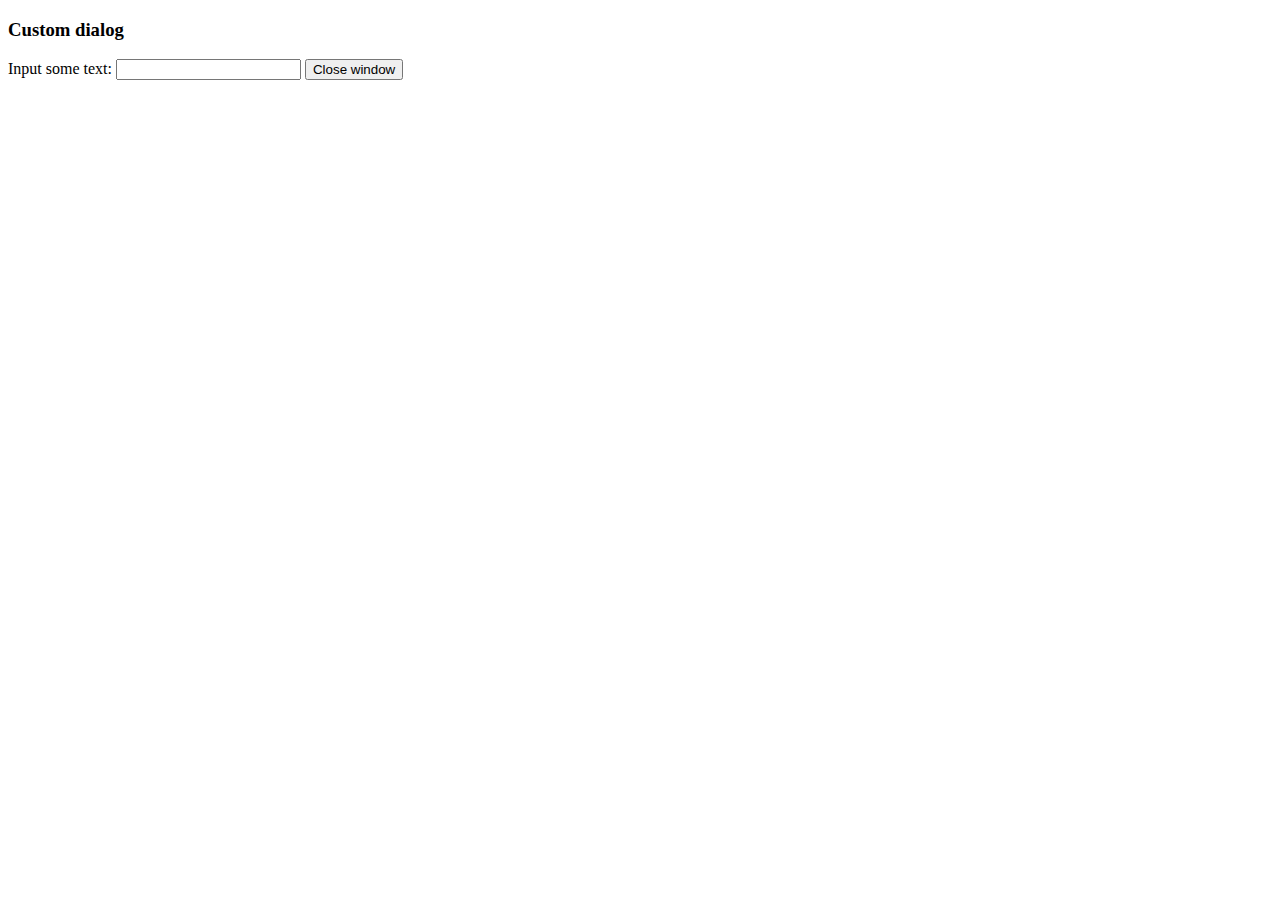
<file: static_cdn/tinymce/js/tinymce/plugins/example/dialog.html>
<!DOCTYPE html>
<html>
<body>
	<h3>Custom dialog</h3>
	Input some text: <input id="content">
	<button onclick="top.tinymce.activeEditor.windowManager.getWindows()[0].close();">Close window</button>
</body>
</html>
</file>
<file: htmlcov/style.css>
@charset "UTF-8";
/* Licensed under the Apache License: http://www.apache.org/licenses/LICENSE-2.0 */
/* For details: https://github.com/nedbat/coveragepy/blob/master/NOTICE.txt */
/* Don't edit this .css file. Edit the .scss file instead! */
html, body, h1, h2, h3, p, table, td, th { margin: 0; padding: 0; border: 0; font-weight: inherit; font-style: inherit; font-size: 100%; font-family: inherit; vertical-align: baseline; }

body { font-family: -apple-system, BlinkMacSystemFont, "Segoe UI", Roboto, Ubuntu, Cantarell, "Helvetica Neue", sans-serif; font-size: 1em; background: #fff; color: #000; }

@media (prefers-color-scheme: dark) { body { background: #1e1e1e; } }

@media (prefers-color-scheme: dark) { body { color: #eee; } }

html > body { font-size: 16px; }

a:active, a:focus { outline: 2px dashed #007acc; }

p { font-size: .875em; line-height: 1.4em; }

table { border-collapse: collapse; }

td { vertical-align: top; }

table tr.hidden { display: none !important; }

p#no_rows { display: none; font-size: 1.2em; }

a.nav { text-decoration: none; color: inherit; }

a.nav:hover { text-decoration: underline; color: inherit; }

#header { background: #f8f8f8; width: 100%; border-bottom: 1px solid #eee; }

@media (prefers-color-scheme: dark) { #header { background: black; } }

@media (prefers-color-scheme: dark) { #header { border-color: #333; } }

.indexfile #footer { margin: 1rem 3rem; }

.pyfile #footer { margin: 1rem 1rem; }

#footer .content { padding: 0; color: #666; font-style: italic; }

@media (prefers-color-scheme: dark) { #footer .content { color: #aaa; } }

#index { margin: 1rem 0 0 3rem; }

#header .content { padding: 1rem 3rem; }

h1 { font-size: 1.25em; display: inline-block; }

#filter_container { float: right; margin: 0 2em 0 0; }

#filter_container input { width: 10em; padding: 0.2em 0.5em; border: 2px solid #ccc; background: #fff; color: #000; }

@media (prefers-color-scheme: dark) { #filter_container input { border-color: #444; } }

@media (prefers-color-scheme: dark) { #filter_container input { background: #1e1e1e; } }

@media (prefers-color-scheme: dark) { #filter_container input { color: #eee; } }

#filter_container input:focus { border-color: #007acc; }

h2.stats { margin-top: .5em; font-size: 1em; }

.stats button { font-family: inherit; font-size: inherit; border: 1px solid; border-radius: .2em; color: inherit; padding: .1em .5em; margin: 1px calc(.1em + 1px); cursor: pointer; border-color: #ccc; }

@media (prefers-color-scheme: dark) { .stats button { border-color: #444; } }

.stats button:active, .stats button:focus { outline: 2px dashed #007acc; }

.stats button:active, .stats button:focus { outline: 2px dashed #007acc; }

.stats button.run { background: #eeffee; }

@media (prefers-color-scheme: dark) { .stats button.run { background: #373d29; } }

.stats button.run.show_run { background: #dfd; border: 2px solid #00dd00; margin: 0 .1em; }

@media (prefers-color-scheme: dark) { .stats button.run.show_run { background: #373d29; } }

.stats button.mis { background: #ffeeee; }

@media (prefers-color-scheme: dark) { .stats button.mis { background: #4b1818; } }

.stats button.mis.show_mis { background: #fdd; border: 2px solid #ff0000; margin: 0 .1em; }

@media (prefers-color-scheme: dark) { .stats button.mis.show_mis { background: #4b1818; } }

.stats button.exc { background: #f7f7f7; }

@media (prefers-color-scheme: dark) { .stats button.exc { background: #333; } }

.stats button.exc.show_exc { background: #eee; border: 2px solid #808080; margin: 0 .1em; }

@media (prefers-color-scheme: dark) { .stats button.exc.show_exc { background: #333; } }

.stats button.par { background: #ffffd5; }

@media (prefers-color-scheme: dark) { .stats button.par { background: #650; } }

.stats button.par.show_par { background: #ffa; border: 2px solid #dddd00; margin: 0 .1em; }

@media (prefers-color-scheme: dark) { .stats button.par.show_par { background: #650; } }

.help_panel, #source p .annotate.long { display: none; position: absolute; z-index: 999; background: #ffffcc; border: 1px solid #888; border-radius: .2em; color: #333; padding: .25em .5em; }

#source p .annotate.long { white-space: normal; float: right; top: 1.75em; right: 1em; height: auto; }

#keyboard_icon { float: right; margin: 5px; cursor: pointer; }

.help_panel { padding: .5em; border: 1px solid #883; }

.help_panel .legend { font-style: italic; margin-bottom: 1em; }

.indexfile .help_panel { width: 20em; min-height: 4em; }

.pyfile .help_panel { width: 16em; min-height: 8em; }

#panel_icon { float: right; cursor: pointer; }

.keyhelp { margin: .75em; }

.keyhelp .key { border: 1px solid black; border-color: #888 #333 #333 #888; padding: .1em .35em; font-family: SFMono-Regular, Menlo, Monaco, Consolas, monospace; font-weight: bold; background: #eee; }

#source { padding: 1em 0 1em 3rem; font-family: SFMono-Regular, Menlo, Monaco, Consolas, monospace; }

#source p { position: relative; white-space: pre; }

#source p * { box-sizing: border-box; }

#source p .n { float: left; text-align: right; width: 3rem; box-sizing: border-box; margin-left: -3rem; padding-right: 1em; color: #999; }

@media (prefers-color-scheme: dark) { #source p .n { color: #777; } }

#source p .n a { text-decoration: none; color: #999; }

@media (prefers-color-scheme: dark) { #source p .n a { color: #777; } }

#source p .n a:hover { text-decoration: underline; color: #999; }

@media (prefers-color-scheme: dark) { #source p .n a:hover { color: #777; } }

#source p.highlight .n { background: #ffdd00; }

#source p .t { display: inline-block; width: 100%; box-sizing: border-box; margin-left: -.5em; padding-left: 0.3em; border-left: 0.2em solid #fff; }

@media (prefers-color-scheme: dark) { #source p .t { border-color: #1e1e1e; } }

#source p .t:hover { background: #f2f2f2; }

@media (prefers-color-scheme: dark) { #source p .t:hover { background: #282828; } }

#source p .t:hover ~ .r .annotate.long { display: block; }

#source p .t .com { color: #008000; font-style: italic; line-height: 1px; }

@media (prefers-color-scheme: dark) { #source p .t .com { color: #6A9955; } }

#source p .t .key { font-weight: bold; line-height: 1px; }

#source p .t .str { color: #0451A5; }

@media (prefers-color-scheme: dark) { #source p .t .str { color: #9CDCFE; } }

#source p.mis .t { border-left: 0.2em solid #ff0000; }

#source p.mis.show_mis .t { background: #fdd; }

@media (prefers-color-scheme: dark) { #source p.mis.show_mis .t { background: #4b1818; } }

#source p.mis.show_mis .t:hover { background: #f2d2d2; }

@media (prefers-color-scheme: dark) { #source p.mis.show_mis .t:hover { background: #532323; } }

#source p.run .t { border-left: 0.2em solid #00dd00; }

#source p.run.show_run .t { background: #dfd; }

@media (prefers-color-scheme: dark) { #source p.run.show_run .t { background: #373d29; } }

#source p.run.show_run .t:hover { background: #d2f2d2; }

@media (prefers-color-scheme: dark) { #source p.run.show_run .t:hover { background: #404633; } }

#source p.exc .t { border-left: 0.2em solid #808080; }

#source p.exc.show_exc .t { background: #eee; }

@media (prefers-color-scheme: dark) { #source p.exc.show_exc .t { background: #333; } }

#source p.exc.show_exc .t:hover { background: #e2e2e2; }

@media (prefers-color-scheme: dark) { #source p.exc.show_exc .t:hover { background: #3c3c3c; } }

#source p.par .t { border-left: 0.2em solid #dddd00; }

#source p.par.show_par .t { background: #ffa; }

@media (prefers-color-scheme: dark) { #source p.par.show_par .t { background: #650; } }

#source p.par.show_par .t:hover { background: #f2f2a2; }

@media (prefers-color-scheme: dark) { #source p.par.show_par .t:hover { background: #6d5d0c; } }

#source p .r { position: absolute; top: 0; right: 2.5em; font-family: -apple-system, BlinkMacSystemFont, "Segoe UI", Roboto, Ubuntu, Cantarell, "Helvetica Neue", sans-serif; }

#source p .annotate { font-family: -apple-system, BlinkMacSystemFont, "Segoe UI", Roboto, Ubuntu, Cantarell, "Helvetica Neue", sans-serif; color: #666; padding-right: .5em; }

@media (prefers-color-scheme: dark) { #source p .annotate { color: #ddd; } }

#source p .annotate.short:hover ~ .long { display: block; }

#source p .annotate.long { width: 30em; right: 2.5em; }

#source p input { display: none; }

#source p input ~ .r label.ctx { cursor: pointer; border-radius: .25em; }

#source p input ~ .r label.ctx::before { content: "▶ "; }

#source p input ~ .r label.ctx:hover { background: #d5f7ff; color: #666; }

@media (prefers-color-scheme: dark) { #source p input ~ .r label.ctx:hover { background: #0f3a42; } }

@media (prefers-color-scheme: dark) { #source p input ~ .r label.ctx:hover { color: #aaa; } }

#source p input:checked ~ .r label.ctx { background: #aef; color: #666; border-radius: .75em .75em 0 0; padding: 0 .5em; margin: -.25em 0; }

@media (prefers-color-scheme: dark) { #source p input:checked ~ .r label.ctx { background: #056; } }

@media (prefers-color-scheme: dark) { #source p input:checked ~ .r label.ctx { color: #aaa; } }

#source p input:checked ~ .r label.ctx::before { content: "▼ "; }

#source p input:checked ~ .ctxs { padding: .25em .5em; overflow-y: scroll; max-height: 10.5em; }

#source p label.ctx { color: #999; display: inline-block; padding: 0 .5em; font-size: .8333em; }

@media (prefers-color-scheme: dark) { #source p label.ctx { color: #777; } }

#source p .ctxs { display: block; max-height: 0; overflow-y: hidden; transition: all .2s; padding: 0 .5em; font-family: -apple-system, BlinkMacSystemFont, "Segoe UI", Roboto, Ubuntu, Cantarell, "Helvetica Neue", sans-serif; white-space: nowrap; background: #aef; border-radius: .25em; margin-right: 1.75em; }

@media (prefers-color-scheme: dark) { #source p .ctxs { background: #056; } }

#source p .ctxs span { display: block; text-align: right; }

#index { font-family: SFMono-Regular, Menlo, Monaco, Consolas, monospace; font-size: 0.875em; }

#index table.index { margin-left: -.5em; }

#index td, #index th { text-align: right; width: 5em; padding: .25em .5em; border-bottom: 1px solid #eee; }

@media (prefers-color-scheme: dark) { #index td, #index th { border-color: #333; } }

#index td.name, #index th.name { text-align: left; width: auto; }

#index th { font-style: italic; color: #333; cursor: pointer; }

@media (prefers-color-scheme: dark) { #index th { color: #ddd; } }

#index th:hover { background: #eee; }

@media (prefers-color-scheme: dark) { #index th:hover { background: #333; } }

#index th.headerSortDown, #index th.headerSortUp { white-space: nowrap; background: #eee; }

@media (prefers-color-scheme: dark) { #index th.headerSortDown, #index th.headerSortUp { background: #333; } }

#index th.headerSortDown:after { content: " ↑"; }

#index th.headerSortUp:after { content: " ↓"; }

#index td.name a { text-decoration: none; color: inherit; }

#index tr.total td, #index tr.total_dynamic td { font-weight: bold; border-top: 1px solid #ccc; border-bottom: none; }

#index tr.file:hover { background: #eee; }

@media (prefers-color-scheme: dark) { #index tr.file:hover { background: #333; } }

#index tr.file:hover td.name { text-decoration: underline; color: inherit; }

#scroll_marker { position: fixed; right: 0; top: 0; width: 16px; height: 100%; background: #fff; border-left: 1px solid #eee; will-change: transform; }

@media (prefers-color-scheme: dark) { #scroll_marker { background: #1e1e1e; } }

@media (prefers-color-scheme: dark) { #scroll_marker { border-color: #333; } }

#scroll_marker .marker { background: #ccc; position: absolute; min-height: 3px; width: 100%; }

@media (prefers-color-scheme: dark) { #scroll_marker .marker { background: #444; } }
</file>
